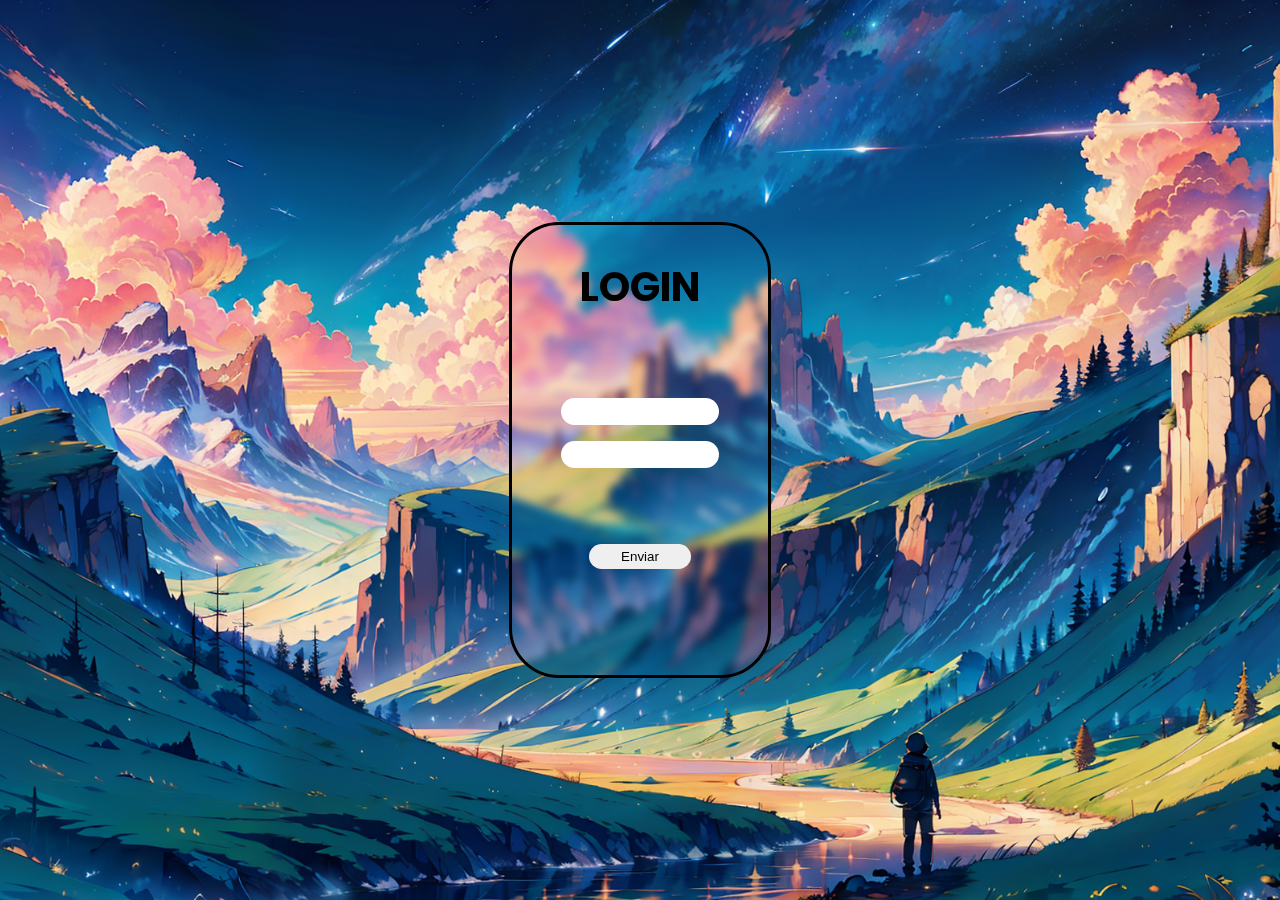
<file: index.html>
<!DOCTYPE html>
<html lang="pt-BR">

<head>
    <meta charset="UTF-8">
    <meta name="viewport" content="width=device-width, initial-scale=1.0">
    <title>Cadastro e login</title>
    <link rel="stylesheet" href="style.css">
    <script src="login/script.js"></script>
</head>

<body>
    
    <form class="login">
        <div class="escopo-login">
            <h2 class="tit-login">LOGIN</h2>
            <input type="text" id="usuario">
            <input type="text" id="senha">
            <button type="submit">Enviar</button>

        </div>
    </form>


</body>

</html>
</file>
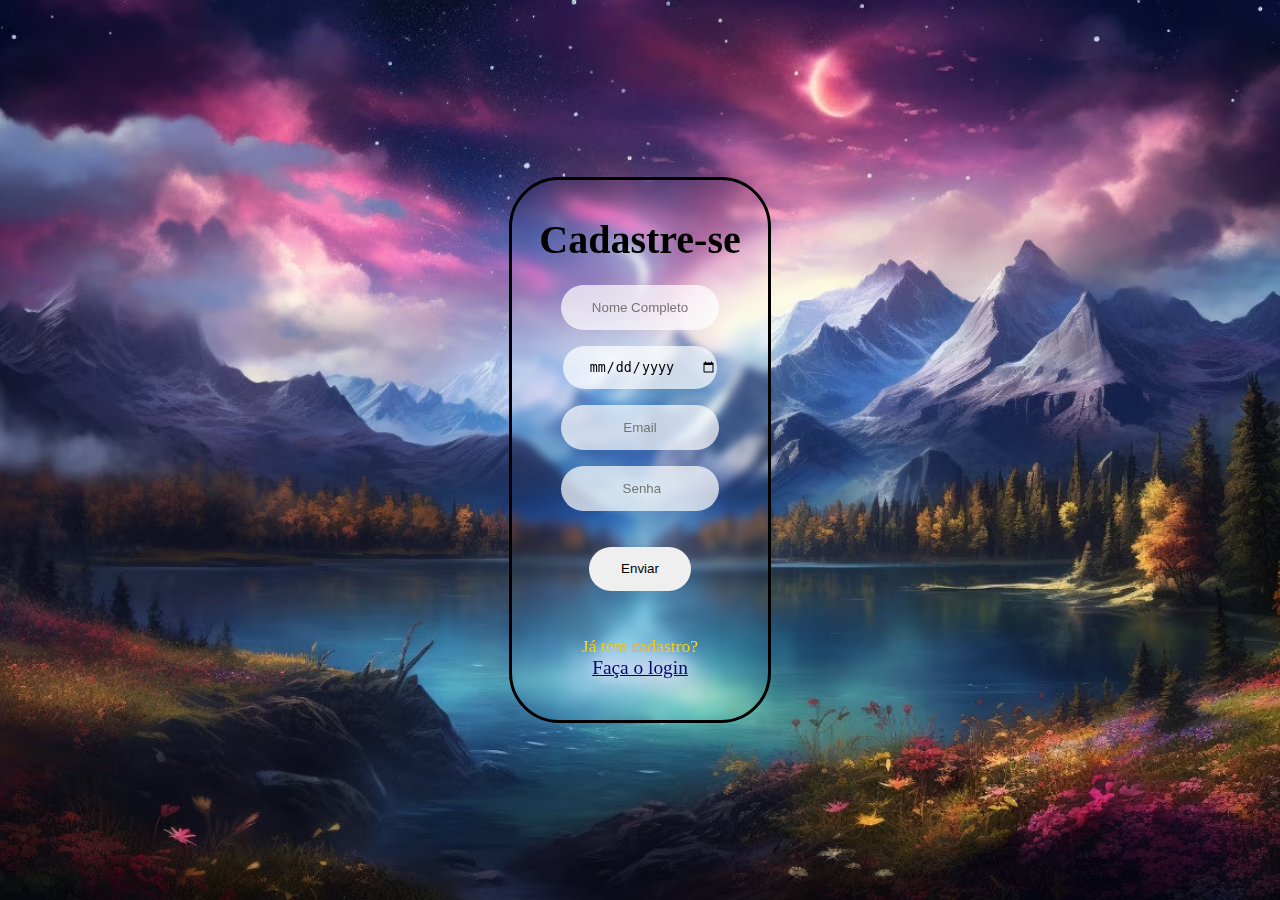
<file: cadastro.html>
<!DOCTYPE html>
<html lang="en">
<head>
    <meta charset="UTF-8">
    <meta name="viewport" content="width=device-width, initial-scale=1.0">
    <link rel="stylesheet" href="cadastro/stilocadastro.css">
    <script src="cadastro/scriptCadastro.js"></script>
    <title>Cadastro</title>
</head>
<body>

    <form class="cadastro">
        <div class="escopo-cadastro">
            <h2 class="tit-cadastro">Cadastre-se</h2>
            <input type="text" class="inputsCad" placeholder="Nome Completo" id="nome-user">
            <input type="date" class="inputsCad" id="idade-user">
            <input type="email" class="inputsCad" placeholder="Email" name="email" id="email-user">
            <input type="password" class="inputsCad" placeholder=" Senha" id="cadastro-senha">
            

            <a class="aErro"> erro aqui </a>

            <button type="submit">Enviar</button>
            
            <p>Já tem cadastro? <br><a href="login.html">Faça o login</a></p>

            

        </div>
    </form>
    
</body>
</html>
</file>
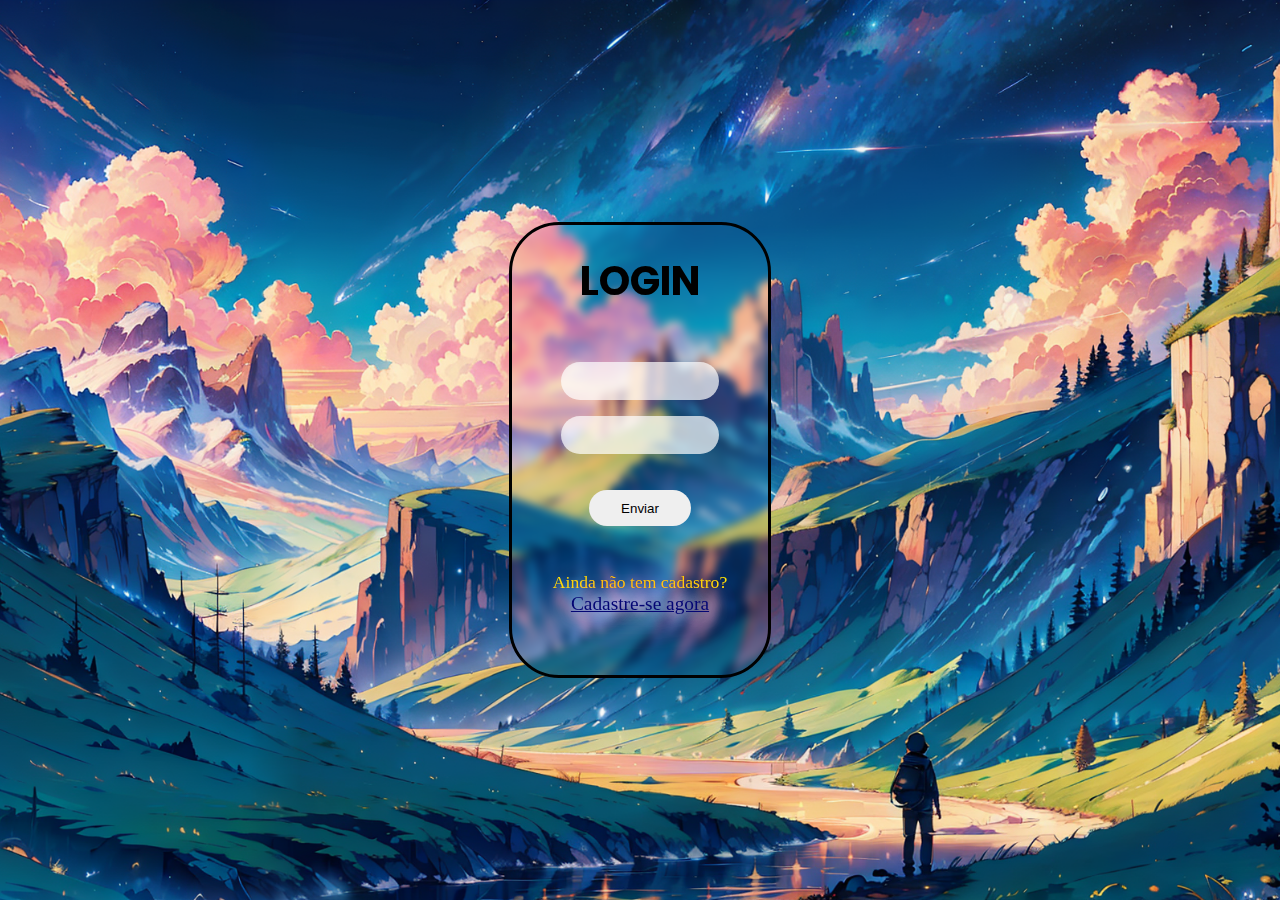
<file: login.html>
<!DOCTYPE html>
<html lang="pt-BR">

<head>
    <meta charset="UTF-8">
    <meta name="viewport" content="width=device-width, initial-scale=1.0">
    <title>Login</title>
    <link rel="stylesheet" href="login/style.css">
    <script src="login/script.js"></script>
</head>

<body>
    
    <form class="login">
        <div class="escopo-login">
            <h2 class="tit-login">LOGIN</h2>
            <input type="text" id="usuario">
            <input type="text" id="senha">
            <button type="submit">Enviar</button>

            <p>Ainda não tem cadastro? <br><a href="cadastro.html">Cadastre-se agora</a></p>

        </div>
    </form>


</body>

</html>
</file>
<file: style.css>
@import url('https://fonts.googleapis.com/css2?family=Poppins:ital,wght@0,100;0,200;0,300;0,400;0,500;0,600;0,700;0,800;0,900;1,100;1,200;1,300;1,400;1,500;1,600;1,700;1,800;1,900&family=Roboto:ital,wght@0,100;0,300;0,400;0,500;0,700;0,900;1,100;1,300;1,400;1,500;1,700;1,900&display=swap');

body{
    margin: 0;
    padding: 0;
    background-image: url(login1.webp);
    background-repeat: no-repeat;
    background-size: cover,contain;
    background-attachment: fixed;
    background-position: center;
   
}

.login{
    display: flex;
    justify-content: center;
    align-items: center;
    height: 100vh;
  
}

.escopo-login{
    display: flex;
    justify-content: center;
    align-items: center;
    flex-direction: column;
    border-radius: 50px;
    border: solid  ;
    width: 20vw;
    height: 50vh;
    backdrop-filter: blur(4px);
    max-width: 100%;
}

.escopo-login input{
    position: relative;
    top: -60px;
    border-radius: 50px;
    text-align: center;
    border: none;
    margin: 8px;
    width: 60%;
    height: 25px;
}

.escopo-login button{
    border-radius: 50px;
    text-align: center;
    border: none;
    margin: 8px;
    width: 40%;
    height: 25px;
    transition: ease-out 300ms;
}

.escopo-login button:hover{
    transition: all 300ms;
    transform: scale(1.2);
    background-color: rgb(100, 179, 100);
}

.escopo-login button:active{
    transform: translate(px);
    background-color:green ;
}

.tit-login{
    font-size: 2.5em;
    position: relative;
    top: -100px;
   font-family:  'poppins';
}
</file>
<file: cadastro/stilocadastro.css>
body{
    padding: 0;
    margin: 0;
    background-image: url(cadastro1.jpg);
    background-repeat: no-repeat;
    background-size: cover;
    background-attachment: fixed;
    background-position: center;
}

.cadastro{
    display: flex;
    justify-content: center;
    align-items: center;
    height: 100vh;
  
}

.escopo-cadastro{
    display: flex;
    justify-content: center;
    align-items: center;
    flex-direction: column;
    border-radius: 50px;
    border: solid  ;
    width: 20vw;
    height: 60%;
    backdrop-filter: blur(4px);
    max-width: 100%;
}

.escopo-cadastro .inputsCad{
    position: relative;
    top: -40px;
    border-radius: 50px;                
    text-align: center;
    border: none;
    margin: 8px;
    width: 60%;
    height: 8%;
    background-color: rgba(255, 255, 255, 0.7);
}

.escopo-cadastro button{
    position: relative;
    top: -20px;
    border-radius: 50px;
    text-align: center;
    border: none;
    margin: 8px;
    width: 40%;
    height: 8%;
    transition: ease-out 300ms;
}

.escopo-cadastro button:hover{
    transition: all 300ms;
    transform: scale(1.2);
    background-color: rgb(100, 179, 100);
}

.escopo-cadastro button:active{
   
    background-color:green ;
}

.tit-cadastro{
    font-size: 2.5em;
    position: relative;
    top: -20px;
   font-family:  'poppins';
}

.escopo-cadastro p,a{
    font-size: 1.1em;
    text-align: center;
    color: rgb(255, 238, 0);
}

.escopo-cadastro p a{
    color: rgb(4, 6, 116);
    text-shadow:
    0 0 15px #fff, /* Brilho branco */
    0 0 25px #fff, /* Brilho branco */
    0 0 35px #fff, /* Brilho branco */
    0 0 45px #ff00ff, /* Brilho da cor neon */
    0 0 55px #ff00ff, /* Brilho da cor neon */
    0 0 65px #ff00ff, /* Brilho da cor neon */
    0 0 75px #ff00ff, /* Brilho da cor neon */
    0 0 85px #ff00ff; /* Brilho da cor neon */
}


.escopo-cadastro.error .inputsCad{
   border-color: red;
}

.escopo-cadastro .aErro{
    position: absolute;
    visibility: hidden;
    top: -30%;
    padding: 1%;
    background: linear-gradient(90deg, rgb(207, 6, 6) 24%, rgb(203, 65, 65) 100%);  
    border-radius: 50px;
    


}

.escopo-cadastro.error .aErro{
    visibility: visible;
    color: rgb(3, 3, 3);
}
</file>
<file: login/style.css>
@import url('https://fonts.googleapis.com/css2?family=Poppins:ital,wght@0,100;0,200;0,300;0,400;0,500;0,600;0,700;0,800;0,900;1,100;1,200;1,300;1,400;1,500;1,600;1,700;1,800;1,900&family=Roboto:ital,wght@0,100;0,300;0,400;0,500;0,700;0,900;1,100;1,300;1,400;1,500;1,700;1,900&display=swap');

body{
    margin: 0;
    padding: 0;
    background-image: url(/login/login1.webp);
    background-repeat: no-repeat;
    background-size: cover,contain;
    background-attachment: fixed;
    background-position: center;
   
}

.login{
    display: flex;
    justify-content: center;
    align-items: center;
    height: 100vh;
  
}

.escopo-login{
    display: flex;
    justify-content: center;
    align-items: center;
    flex-direction: column;
    border-radius: 50px;
    border: solid  ;
    width: 20vw;
    height: 50vh;
    backdrop-filter: blur(4px);
    max-width: 100%;
}

.escopo-login input{
    position: relative;
    top: -40px;
    border-radius: 50px;
    text-align: center;
    border: none;
    margin: 8px;
    width: 60%;
    height: 8%;
    background-color: rgba(255, 255, 255, 0.7);
}

.escopo-login button{
    position: relative;
    top: -20px;
    border-radius: 50px;
    text-align: center;
    border: none;
    margin: 8px;
    width: 40%;
    height: 8%;
    transition: ease-out 300ms;
}

.escopo-login button:hover{
    transition: all 300ms;
    transform: scale(1.2);
    background-color: rgb(100, 179, 100);
}

.escopo-login button:active{
    transform: translate(px);
    background-color:green ;
}

.tit-login{
    font-size: 2.5em;
    position: relative;
    top: -50px;
   font-family:  'poppins';
}

.escopo-login p,a{
    font-size: 1.1em;
    text-align: center;
    color: rgb(255, 238, 0);
}

.escopo-login p a{
    color: rgb(4, 6, 116);
    text-shadow:
    0 0 15px #fff, /* Brilho branco */
    0 0 25px #fff, /* Brilho branco */
    0 0 35px #fff, /* Brilho branco */
    0 0 45px #ff00ff, /* Brilho da cor neon */
    0 0 55px #ff00ff, /* Brilho da cor neon */
    0 0 65px #ff00ff, /* Brilho da cor neon */
    0 0 75px #ff00ff, /* Brilho da cor neon */
    0 0 85px #ff00ff; /* Brilho da cor neon */
}



.msgError  {
   position: absolute;
   margin-top: -200px;
   font-size: 1.4em;
   color: rgb(216, 77, 77);
   border-bottom: solid 2px rgb(255, 0, 0);
}
</file>
